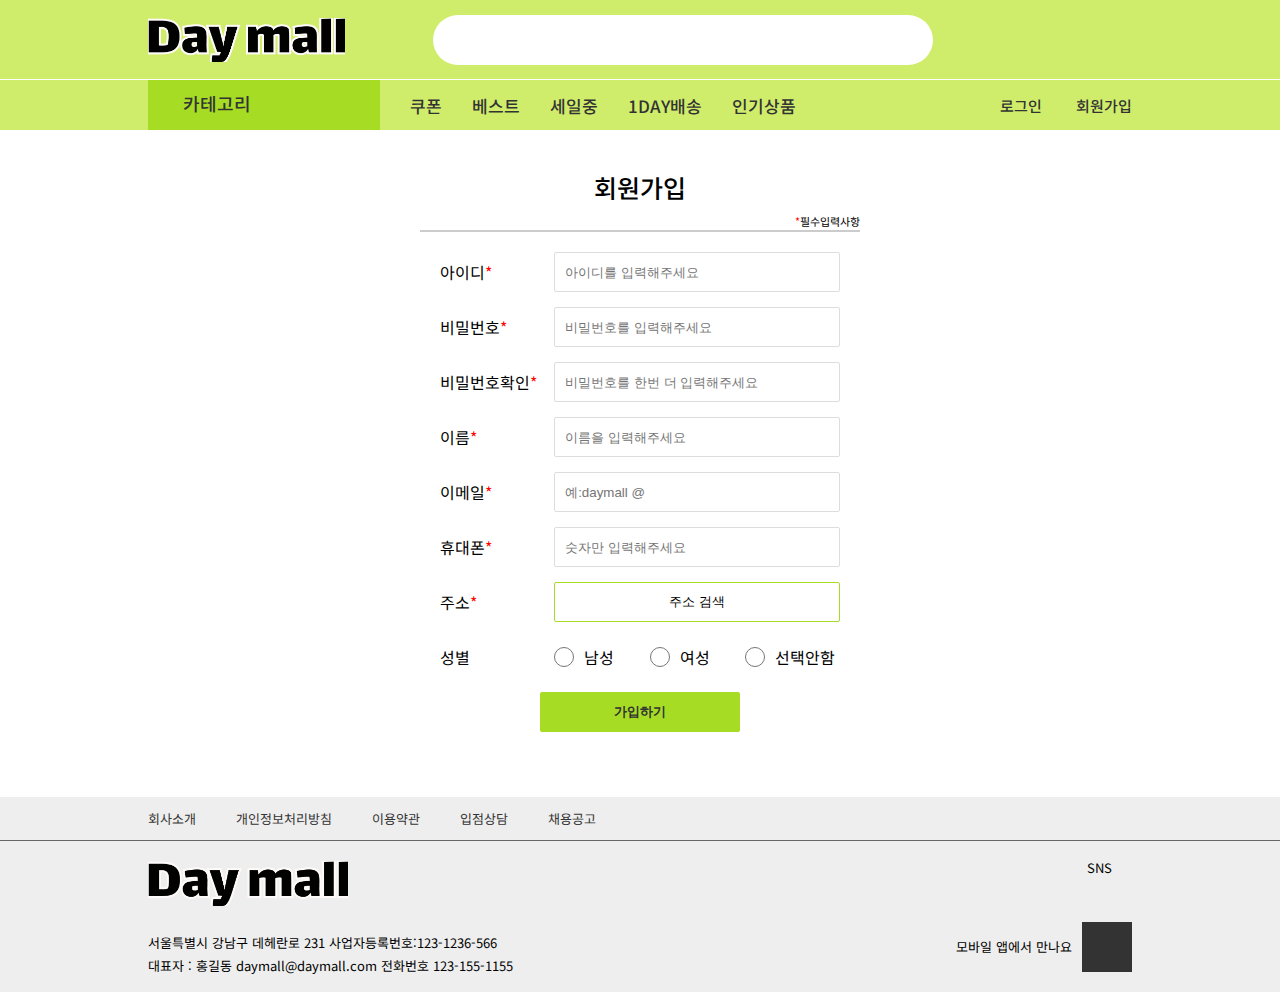
<file: join.html>
<!DOCTYPE html>
<html lang="ko">
  <head>
    <meta charset="UTF-8" />
    <meta name="viewport" content="width=device-width, initial-scale=1.0" />
    <!-- SEO 적용 -->
    <meta name="description" content="식품,생활용품, 주방용품, 반려동물용품, 원데이 배송 서비스" />
    <meta name="keywords" content="데이몰,데이,쇼핑,쇼밍몰,하루배송,식품,생활잡화, 주방용품, 반려동물용품" />
    <meta property="og:title" content="데이몰" />
    <meta property="og:description" content="데이몰,데이,쇼핑,쇼밍몰,하루배송,식품,생활잡화, 주방용품, 반려동물용품" />
    <meta property="og:image" content="https://daymall.vercel.app/images/logo.png" />
    <meta property="og:url" content="https://daymall.vercel.app/" />
    <meta property="og:site_name" content="데이몰" />
    <meta property="og:type" content="website" />
    <!-- 파비콘적용 -->
    <link rel="apple-touch-icon" sizes="180x180" href="/images/favicon/apple-touch-icon.png" />
    <link rel="icon" type="image/png" sizes="32x32" href="/images/favicon/favicon-32x32.png" />
    <link rel="icon" type="image/png" sizes="16x16" href="/images/favicon/favicon-16x16.png" />
    <link rel="manifest" href="/images/favicon/site.webmanifest" />
    <meta name="msapplication-TileColor" content="#da532c" />
    <meta name="theme-color" content="#ffffff" />
    <!-- css적용 -->
    <link rel="stylesheet" href="css/reset.css" />
    <!-- <link rel="stylesheet" href="css/normalize.css"> -->
    <!-- Link Swiper's CSS -->
    <link rel="stylesheet" href="https://cdn.jsdelivr.net/npm/swiper@9/swiper-bundle.min.css" />
    <link rel="stylesheet" href="css/main.css" />
    <link rel="stylesheet" href="css/responsive.css" />
    <!-- js적용 -->
    <script src="js/html5shiv.js"></script>
    <!-- <script src="js/prefixfree.min.js"></script> -->
    <script src="js/respond.min.js"></script>
    <!-- Swiper JS -->
    <script src="js/jquery-1.12.3.js"></script>
    <script src="https://cdn.jsdelivr.net/npm/swiper@9/swiper-bundle.min.js"></script>
    <script src="js/main.js"></script>
    <script src="js/header.js"></script>
    <script src="js/slide-banner.js"></script>
    <script src="js/coupon.js"></script>
    <script src="js/best.js"></script>
    <script src="js/today.js"></script>
    <script src="js/oneday.js"></script>
    <script src="js/cate.js"></script>
    <!-- 폰트어썸 -->
    <link rel="stylesheet" href="https://cdnjs.cloudflare.com/ajax/libs/font-awesome/6.5.2/css/all.min.css" integrity="sha512-SnH5WK+bZxgPHs44uWIX+LLJAJ9/2PkPKZ5QiAj6Ta86w+fsb2TkcmfRyVX3pBnMFcV7oQPJkl9QevSCWr3W6A==" crossorigin="anonymous" referrerpolicy="no-referrer" />
    <title>Daymall</title>
  </head>
  <body>
    <!-- header_top -->
    <div class="header">
      <div class="headerTop">
        <div class="inner">
          <div class="logo">
            <a href="index.html"><img src="images/logo.png" alt="로고" class="header_Logo" /></a>
          </div>
          <div class="header_such">
            <input type="text" />
            <a href="#"><i class="fa-solid fa-magnifying-glass"></i></a>
          </div>
          <!-- 태블릿 서치 -->
          <form class="tab-search">
            <input type="text" />
            <a href="#"><i class="fa-solid fa-magnifying-glass"></i></a>
          </form>

          <!--아이콘 -->
          <div class="header_icon">
            <a href="#"><i class="fa-solid fa-magnifying-glass"></i></a>
            <a href="#"><i class="fa-solid fa-user"></i></a>
            <a href="#"><i class="fa-solid fa-cart-shopping"></i></a>
            <a href="#"><i class="fa-solid fa-bars"></i></a>
          </div>
        </div>
      </div>
      <!-- header_bottom -->
      <div class="headerBottom">
        <div class="inner">
          <!-- 1920 카테고리 -->
          <div class="h_cate">
            <i class="fa-solid fa-bars"></i>
            <p class="h_cate_title">카테고리</p>
            <ul class="h_cate_1">
              <li class="hCate1List">
                <a href="#">식품</a>
                <ul class="h_cate_2">
                  <li><a href="#">과일</a></li>
                  <li><a href="#">채소</a></li>
                  <li><a href="#">잡곡</a></li>
                  <li><a href="#">수산물</a></li>
                  <li><a href="#">유제품</a></li>
                  <li><a href="#">정육</a></li>
                  <li><a href="#">생수</a></li>
                  <li><a href="#">커피</a></li>
                  <li><a href="#">면류</a></li>
                  <li><a href="#">과자</a></li>
                  <li><a href="#">건강식품</a></li>
                </ul>
              </li>
              <li class="hCate1List">
                <a href="#">생활용품</a>
                <ul class="h_cate_2">
                  <li><a href="#">욕실용품</a></li>
                  <li><a href="#">세탁용품</a></li>
                  <li><a href="#">청소용품</a></li>
                  <li><a href="#">조명</a></li>
                </ul>
              </li>
              <li class="hCate1List">
                <a href="#">주방잡화</a>
                <ul class="h_cate_2">
                  <li><a href="#">조리도구</a></li>
                  <li><a href="#">식기/그릇</a></li>
                  <li><a href="#">냄비</a></li>
                  <li><a href="#">일회용품</a></li>
                </ul>
              </li>
              <li class="hCate1List">
                <a href="#">반려동물</a>
                <ul class="h_cate_2">
                  <li><a href="#">강아지용품</a></li>
                  <li><a href="#">고양이용품</a></li>
                  <li><a href="#">관상어용품</a></li>
                  <li><a href="#">소동물/곤충</a></li>
                </ul>
              </li>
            </ul>
          </div>
          <div class="h_b_right">
            <!-- 메뉴 -->
            <ul class="h_menu">
              <li><a href="#coupon">쿠폰</a></li>
              <li><a href="#best">베스트</a></li>
              <li><a href="#today">세일중</a></li>
              <li><a href="#oneday">1DAY배송</a></li>
              <li><a href="#cate">인기상품</a></li>
            </ul>
            <!-- 로그인/회원가입 -->
            <div class="login">
              <a href="login.html">로그인</a>
              <a href="join.html">회원가입</a>
            </div>
          </div>
        </div>
      </div>
      <!-- 768 카테고리 -->
      <div class="h_cate768">
        <!--320아이콘 -->
        <div class="header_icon_320">
          <a href="#"><i class="fa-solid fa-magnifying-glass"></i></a>
          <a href="#"><i class="fa-solid fa-user"></i></a>
          <a href="#"><i class="fa-solid fa-cart-shopping"></i></a>
          <a href="#"><i class="fa-solid fa-xmark"></i></a>
        </div>
        <!-- 모바일 서치 -->
        <form class="mb-search">
          <input type="text" />
          <div class="mb-searchbar-btn">
            <a href="#"><i class="fa-solid fa-magnifying-glass"></i></a>
            <a href="#"><i class="fa-solid fa-xmark"></i></a>
          </div>
        </form>
        <ul class="h_cate_1_768">
          <li class="hCate1List_768">
            <a href="#"
              ><p>식품</p>
              <i class="fa-solid fa-chevron-down" id="downBt"></i>
            </a>
            <ul class="h_cate_2_768">
              <li><a href="#">과일</a></li>
              <li><a href="#">채소</a></li>
              <li><a href="#">잡곡</a></li>
              <li><a href="#">수산물</a></li>
              <li><a href="#">유제품</a></li>
              <li><a href="#">정육</a></li>
              <li><a href="#">생수</a></li>
              <li><a href="#">커피</a></li>
              <li><a href="#">면류</a></li>
              <li><a href="#">과자</a></li>
              <li><a href="#">건강식품</a></li>
            </ul>
          </li>
          <li class="hCate1List_768">
            <a href="#"
              ><p>생활용품</p>
              <i class="fa-solid fa-chevron-down" id="downBt"></i>
            </a>
            <ul class="h_cate_2_768">
              <li><a href="#">욕실용품</a></li>
              <li><a href="#">세탁용품</a></li>
              <li><a href="#">청소용품</a></li>
              <li><a href="#">조명</a></li>
            </ul>
          </li>
          <li class="hCate1List_768">
            <a href="#"
              ><p>주방잡화</p>
              <i class="fa-solid fa-chevron-down" id="downBt"></i>
            </a>
            <ul class="h_cate_2_768">
              <li><a href="#">조리도구</a></li>
              <li><a href="#">식기/그릇</a></li>
              <li><a href="#">냄비</a></li>
              <li><a href="#">일회용품</a></li>
            </ul>
          </li>
          <li class="hCate1List_768">
            <a href="#"
              ><p>반려동물</p>
              <i class="fa-solid fa-chevron-down" id="downBt"></i>
            </a>
            <ul class="h_cate_2_768">
              <li><a href="#">강아지용품</a></li>
              <li><a href="#">고양이용품</a></li>
              <li><a href="#">관상어용품</a></li>
              <li><a href="#">소동물/곤충</a></li>
            </ul>
          </li>
        </ul>
      </div>
    </div>
    <!-- join -->
    <div class="join-page">
      <div class="inner">
        <div class="join-title">
          <h1>회원가입</h1>
          <span><b>*</b>필수입력사항</span>
        </div>
        <div class="join-wrap">
          <form class="join-info">
            <ul>
              <li>
                <label for="id"
                  ><p>아이디<b>*</b></p></label
                ><input type="text" placeholder="아이디를 입력해주세요" id="id" />
              </li>
              <li>
                <label for="passW"
                  ><p>비밀번호<b>*</b></p></label
                ><input type="text" placeholder="비밀번호를 입력해주세요" id="passW" />
              </li>
              <li>
                <label for="passWc"
                  ><p>비밀번호확인<b>*</b></p></label
                ><input type="text" placeholder="비밀번호를 한번 더 입력해주세요" id="passWc" />
              </li>
              <li>
                <label for="name"
                  ><p>이름<b>*</b></p></label
                ><input type="text" placeholder="이름을 입력해주세요" id="name" />
              </li>
              <li>
                <label for="email"
                  ><p>이메일<b>*</b></p></label
                ><input type="text" placeholder="예:daymall @ " id="email" />
              </li>
              <li>
                <label for="phonN"
                  ><p>휴대폰<b>*</b></p></label
                ><input type="text" placeholder="숫자만 입력해주세요 " id="phonN" />
              </li>
              <li>
                <p>주소<b>*</b></p>
                <button><i class="fa-solid fa-magnifying-glass"></i>주소 검색</button>
              </li>
            </ul>

            <div class="genDer">
              <p class="genDer-title">성별</p>
              <ul>
                <li>
                  <input type="radio" name="gender" value="men" />
                  <label for="coding">남성</label>
                </li>
                <li>
                  <input type="radio" name="gender" value="woman" />
                  <label for="coding">여성</label>
                </li>
                <li>
                  <input type="radio" name="gender" value="nothing" />
                  <label for="coding">선택안함</label>
                </li>
              </ul>
            </div>
          </form>
          <!-- <form class="bht-info">
            <label for="bht"><p>생년월일</p> </label><input type="text" placeholder="YYYY / MM / DD " id="bht" />
          </form> -->
          <button class="joinGo">가입하기</button>
          <script>
            const joinGo = document.querySelector(".joinGo");
            joinGo.addEventListener("click", function () {
              alert("가입이 완료되었습니다.")
              location.href = "login.html"
            });
          </script>
        </div>
      </div>
    </div>
    <!--footer  -->
    <footer class="footer">
      <div class="ft-top">
        <div class="inner">
          <ul class="company-intro">
            <li><a href="#"> 회사소개 </a></li>
            <li><a href="#"> 개인정보처리방침 </a></li>
            <li><a href="#"> 이용약관 </a></li>
            <li><a href="#"> 입점상담 </a></li>
            <li><a href="#"> 채용공고 </a></li>
          </ul>
        </div>
      </div>
      <div class="ft-bottom">
        <div class="inner">
          <div class="ft-bottom-left">
            <div class="ft-logo">
              <a href="index.html"><img src="images/logo.png" alt="로고" class="header_Logo" href="index.html" /></a>
            </div>
            <p>서울특별시 강남구 데헤란로 231 <br />사업자등록번호:123-1236-566 <br /></p>
            <p>대표자 : 홍길동 daymall@daymall.com <br />전화번호 123-155-1155</p>
          </div>
          <div class="ft-bottom-right">
            <ul class="sns">
              <li><p>SNS</p></li>
              <li>
                <a href="#">
                  <i class="fa-brands fa-facebook"></i>
                </a>
              </li>
              <li>
                <a href="#">
                  <i class="fa-brands fa-instagram"></i>
                </a>
              </li>
            </ul>
            <ul class="QR">
              <li>모바일 앱에서 만나요</li>
              <li><a href="#"> </a></li>
            </ul>
          </div>
        </div>
      </div>
    </footer>
  </body>
</html>
</file>
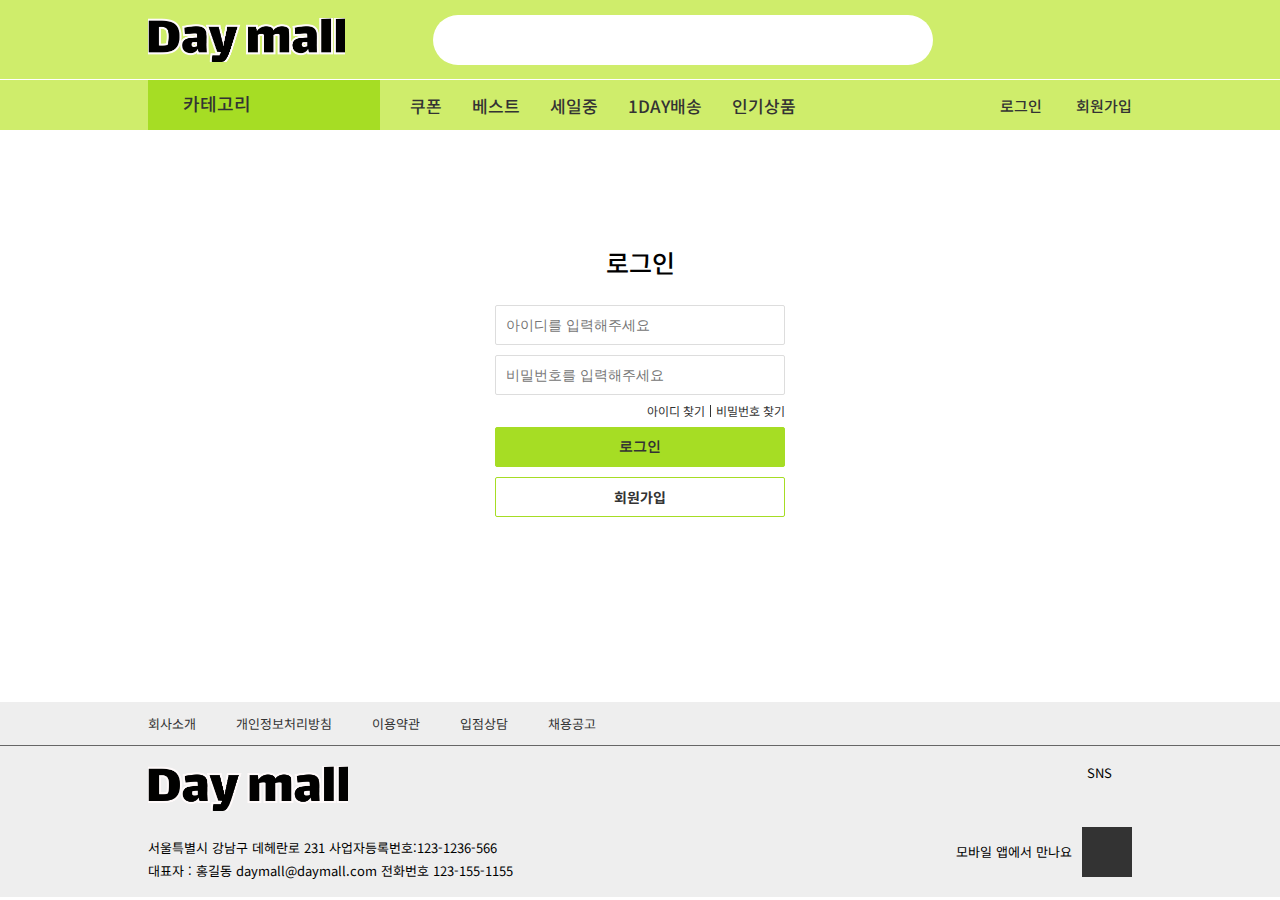
<file: login.html>
<!DOCTYPE html>
<html lang="ko">
  <head>
    <meta charset="UTF-8" />
    <meta name="viewport" content="width=device-width, initial-scale=1.0" />
    <!-- SEO 적용 -->
    <meta name="description" content="식품,생활용품, 주방용품, 반려동물용품, 원데이 배송 서비스" />
    <meta name="keywords" content="데이몰,데이,쇼핑,쇼밍몰,하루배송,식품,생활잡화, 주방용품, 반려동물용품" />
    <meta property="og:title" content="데이몰" />
    <meta property="og:description" content="데이몰,데이,쇼핑,쇼밍몰,하루배송,식품,생활잡화, 주방용품, 반려동물용품" />
    <meta property="og:image" content="https://daymall.vercel.app/images/logo.png" />
    <meta property="og:url" content="https://daymall.vercel.app/" />
    <meta property="og:site_name" content="데이몰" />
    <meta property="og:type" content="website" />
    <!-- 파비콘적용 -->
    <link rel="apple-touch-icon" sizes="180x180" href="/images/favicon/apple-touch-icon.png" />
    <link rel="icon" type="image/png" sizes="32x32" href="/images/favicon/favicon-32x32.png" />
    <link rel="icon" type="image/png" sizes="16x16" href="/images/favicon/favicon-16x16.png" />
    <link rel="manifest" href="/images/favicon/site.webmanifest" />
    <meta name="msapplication-TileColor" content="#da532c" />
    <meta name="theme-color" content="#ffffff" />
    <!-- css적용 -->
    <link rel="stylesheet" href="css/reset.css" />
    <!-- <link rel="stylesheet" href="css/normalize.css"> -->
    <!-- Link Swiper's CSS -->
    <link rel="stylesheet" href="https://cdn.jsdelivr.net/npm/swiper@9/swiper-bundle.min.css" />
    <link rel="stylesheet" href="css/main.css" />
    <link rel="stylesheet" href="css/responsive.css" />
    <!-- js적용 -->
    <script src="js/html5shiv.js"></script>
    <!-- <script src="js/prefixfree.min.js"></script> -->
    <script src="js/respond.min.js"></script>
    <!-- Swiper JS -->
    <script src="js/jquery-1.12.3.js"></script>
    <script src="https://cdn.jsdelivr.net/npm/swiper@9/swiper-bundle.min.js"></script>
    <script src="js/main.js"></script>
    <script src="js/header.js"></script>
    <script src="js/slide-banner.js"></script>
    <script src="js/coupon.js"></script>
    <script src="js/best.js"></script>
    <script src="js/today.js"></script>
    <script src="js/oneday.js"></script>
    <script src="js/cate.js"></script>
    <!-- 폰트어썸 -->
    <link rel="stylesheet" href="https://cdnjs.cloudflare.com/ajax/libs/font-awesome/6.5.2/css/all.min.css" integrity="sha512-SnH5WK+bZxgPHs44uWIX+LLJAJ9/2PkPKZ5QiAj6Ta86w+fsb2TkcmfRyVX3pBnMFcV7oQPJkl9QevSCWr3W6A==" crossorigin="anonymous" referrerpolicy="no-referrer" />
    <title>Daymall</title>
  </head>
  <body>
    <!-- header_top -->
    <div class="header">
      <div class="headerTop">
        <div class="inner">
          <div class="logo">
            <a href="index.html"><img src="images/logo.png" alt="로고" class="header_Logo" /></a>
          </div>
          <div class="header_such">
            <input type="text" />
            <a href="#"><i class="fa-solid fa-magnifying-glass"></i></a>
          </div>
          <!-- 태블릿 서치 -->
           <form class="tab-search">
            <input type="text">
            <a href="#"><i class="fa-solid fa-magnifying-glass"></i></a>
           </form>
          
          <!--아이콘 -->
          <div class="header_icon">
            <a href="#"><i class="fa-solid fa-magnifying-glass"></i></a>
            <a href="#"><i class="fa-solid fa-user"></i></a>
            <a href="#"><i class="fa-solid fa-cart-shopping"></i></a>
            <a href="#"><i class="fa-solid fa-bars"></i></a>
          </div>
        </div>
      </div>
      <!-- header_bottom -->
      <div class="headerBottom">
        <div class="inner">
          <!-- 1920 카테고리 -->
          <div class="h_cate">
            <i class="fa-solid fa-bars"></i>
            <p class="h_cate_title">카테고리</p>
            <ul class="h_cate_1">
              <li class="hCate1List">
                <a href="#">식품</a>
                <ul class="h_cate_2">
                  <li><a href="#">과일</a></li>
                  <li><a href="#">채소</a></li>
                  <li><a href="#">잡곡</a></li>
                  <li><a href="#">수산물</a></li>
                  <li><a href="#">유제품</a></li>
                  <li><a href="#">정육</a></li>
                  <li><a href="#">생수</a></li>
                  <li><a href="#">커피</a></li>
                  <li><a href="#">면류</a></li>
                  <li><a href="#">과자</a></li>
                  <li><a href="#">건강식품</a></li>
                </ul>
              </li>
              <li class="hCate1List">
                <a href="#">생활용품</a>
                <ul class="h_cate_2">
                  <li><a href="#">욕실용품</a></li>
                  <li><a href="#">세탁용품</a></li>
                  <li><a href="#">청소용품</a></li>
                  <li><a href="#">조명</a></li>
                </ul>
              </li>
              <li class="hCate1List">
                <a href="#">주방잡화</a>
                <ul class="h_cate_2">
                  <li><a href="#">조리도구</a></li>
                  <li><a href="#">식기/그릇</a></li>
                  <li><a href="#">냄비</a></li>
                  <li><a href="#">일회용품</a></li>
                </ul>
              </li>
              <li class="hCate1List">
                <a href="#">반려동물</a>
                <ul class="h_cate_2">
                  <li><a href="#">강아지용품</a></li>
                  <li><a href="#">고양이용품</a></li>
                  <li><a href="#">관상어용품</a></li>
                  <li><a href="#">소동물/곤충</a></li>
                </ul>
              </li>
            </ul>
          </div>
          <div class="h_b_right">
            <!-- 메뉴 -->
            <ul class="h_menu">
              <li><a href="#coupon">쿠폰</a></li>
              <li><a href="#best">베스트</a></li>
              <li><a href="#today">세일중</a></li>
              <li><a href="#oneday">1DAY배송</a></li>
              <li><a href="#cate">인기상품</a></li>
            </ul>
            <!-- 로그인/회원가입 -->
            <div class="login">
              <a href="login.html">로그인</a>
              <a href="join.html">회원가입</a>
            </div>
          </div>
        </div>
      </div>
      <!-- 768 카테고리 -->
      <div class="h_cate768">
        <!--320아이콘 -->
        <div class="header_icon_320">
          <a href="#"><i class="fa-solid fa-magnifying-glass"></i></a>
          <a href="#"><i class="fa-solid fa-user"></i></a>
          <a href="#"><i class="fa-solid fa-cart-shopping"></i></a>
          <a href="#"><i class="fa-solid fa-xmark"></i></a>
        </div>
        <!-- 모바일 서치 -->
        <form class="mb-search">
          <input type="text">
          <div class="mb-searchbar-btn">
            <a href="#"><i class="fa-solid fa-magnifying-glass"></i></a>
            <a href="#"><i class="fa-solid fa-xmark"></i></a>
          </div>
        </form>
        <ul class="h_cate_1_768">
          <li class="hCate1List_768">
            <a href="#"><p>식품</p>
              <i class="fa-solid fa-chevron-down" id="downBt"></i>
            </a>
            <ul class="h_cate_2_768">
              <li><a href="#">과일</a></li>
              <li><a href="#">채소</a></li>
              <li><a href="#">잡곡</a></li>
              <li><a href="#">수산물</a></li>
              <li><a href="#">유제품</a></li>
              <li><a href="#">정육</a></li>
              <li><a href="#">생수</a></li>
              <li><a href="#">커피</a></li>
              <li><a href="#">면류</a></li>
              <li><a href="#">과자</a></li>
              <li><a href="#">건강식품</a></li>
            </ul>
          </li>
          <li class="hCate1List_768">
            <a href="#"><p>생활용품</p>
              <i class="fa-solid fa-chevron-down" id="downBt"></i>
            </a>
            <ul class="h_cate_2_768">
              <li><a href="#">욕실용품</a></li>
              <li><a href="#">세탁용품</a></li>
              <li><a href="#">청소용품</a></li>
              <li><a href="#">조명</a></li>
            </ul>
          </li>
          <li class="hCate1List_768">
            <a href="#"><p>주방잡화</p>
              <i class="fa-solid fa-chevron-down" id="downBt"></i>
            </a>
            <ul class="h_cate_2_768">
              <li><a href="#">조리도구</a></li>
              <li><a href="#">식기/그릇</a></li>
              <li><a href="#">냄비</a></li>
              <li><a href="#">일회용품</a></li>
            </ul>
          </li>
          <li class="hCate1List_768">
            <a href="#"><p>반려동물</p>
              <i class="fa-solid fa-chevron-down" id="downBt"></i>
            </a>
            <ul class="h_cate_2_768">
              <li><a href="#">강아지용품</a></li>
              <li><a href="#">고양이용품</a></li>
              <li><a href="#">관상어용품</a></li>
              <li><a href="#">소동물/곤충</a></li>
            </ul>
          </li>
        </ul>
      </div>
    </div>
    <!-- login -->
    <div class="login-page">
      <div class="inner">
        <h1>로그인</h1>
        <form>
          <input type="text" placeholder="아이디를 입력해주세요"/>
          <input type="text" placeholder="비밀번호를 입력해주세요"/>
        </form>
        <ul>
          <li><a href="#">아이디 찾기 </a></li>
          <li><a href="#"> 비밀번호 찾기</a></li>
        </ul>
        <div class="btns">
          <button class="loginBt">로그인</button>
          <button class="joinBt" type="button" ><a href="join.html">회원가입</a></button>
        </div>
      </div>
    </div>
    <script>
      const loginBt = document.querySelector(".loginBt");
      loginBt.addEventListener("click", function () {
        alert("로그인 되었습니다.")
        location.href = "index.html"
      });
    </script>
    <!--footer  -->
    <footer class="footer">
      <div class="ft-top">
        <div class="inner">
          <ul class="company-intro">
            <li><a href="#"> 회사소개 </a></li>
            <li><a href="#"> 개인정보처리방침 </a></li>
            <li><a href="#"> 이용약관 </a></li>
            <li><a href="#"> 입점상담 </a></li>
            <li><a href="#"> 채용공고 </a></li>
          </ul>
        </div>
      </div>
      <div class="ft-bottom">
        <div class="inner">
          <div class="ft-bottom-left">
            <div class="ft-logo">
              <a href="index.html"><img src="images/logo.png" alt="로고" class="header_Logo" href="index.html"/></a>
            </div>
            <p>서울특별시 강남구 데헤란로 231 <br />사업자등록번호:123-1236-566 <br /></p>
            <p>대표자 : 홍길동 daymall@daymall.com <br />전화번호 123-155-1155</p>
          </div>
          <div class="ft-bottom-right">
            <ul class="sns">
              <li><p>SNS</p></li>
              <li>
                <a href="#">
                  <i class="fa-brands fa-facebook"></i>
                </a>
              </li>
              <li>
                <a href="#">
                  <i class="fa-brands fa-instagram"></i>
                </a>
              </li>
            </ul>
            <ul class="QR">
              <li>모바일 앱에서 만나요</li>
              <li><a href="#"> </a></li>
            </ul>
          </div>
        </div>
      </div>
    </footer>
  </body>
</html>
</file>
<file: css/main.css>
@charset "UTF-8";
@import url("header.css");
@import url("header768.css");
@import url("coupon.css");
@import url("slide_banner.css");
@import url("best.css");
@import url("today.css");
@import url("timesale.css");
@import url("oneday.css");
@import url("categorie.css");
@import url("footer.css");
@import url("login.css");
@import url("join.css");
@import url("https://fonts.googleapis.com/css2?family=Noto+Sans+KR:wght@100..900&display=swap");
* {
    margin: 0;
    padding: 0;
    box-sizing: border-box;
    list-style: none;
  }
  html{
    font-size: 10px;
    scroll-behavior: smooth;
  }
  a {
    text-decoration: none;
    color: #333;
    font-family: "Noto Sans KR", sans-serif;
  }
  img {
    vertical-align: middle;
    border: 0;
  }
  body { 
     font-family: "Noto Sans KR", sans-serif;
  }
  /* 탑버튼 */
  #gotop {
    position: fixed;
    display: inline-block;
    width: 42px;
    height: 42px;
    border-radius: 50%;
    border: 1px solid rgba(0, 0, 0, 0.15);
    box-shadow: 0 0 8px rgba(0, 0, 0, 0.13);
    background-color: #fff;
    padding: 7px;
    bottom: 30px;
    right: 30px;
    z-index: 999;
    cursor: pointer;
  }
  #gotop img{
    transform: scale(0.8);
    height: 100%;
  }
  /* 공통영역 */
  .inner{
    margin: 0 auto;
    max-width: 1200px;
    padding: 45px 20px 0;
  }
  .title{
    font-size: 28px;
    font-weight: bold;
    margin-bottom: 30px;
  }
  .full-bt{
    display: block;
    /* padding: 18px 180px; */
    width: 400px;
    height: 60px;
    background-color: #fff;
    border: 1px solid #bebebe;
    border-radius: 10px;
    text-align: center;
    font-size: 16px;
    font-weight: bold;
    margin: 45px auto 0;
  }
  .full-bt a{
    display: block;
  }
  .sw-bt{
    width: 50px;
    height: 50px;
    background-color: rgba(255, 255, 255, 0.8);
    border: 1px solid rgba(0, 0, 0, 0.2);
    border-radius: 50%;
    box-shadow: 0 0 8px rgba(0, 0, 0, 0.13);
    cursor: pointer;
    font-size: 0;
    position: relative;
    /* z-index: 99; */
  }
  .sw-bt::before {
    content: "";
    width: 15px;
    height: 30px;
    display: block;
    position: absolute;
    top: calc(50% - 15px);
    left: calc(50% - 8px);
    background: url("../images/angle-left-solid.svg")no-repeat center;
  }
  .bt-next::before {
    transform: scaleX(-100%);
  }
  .bt-prev{
    position: absolute;
    top: 50%;
    left: 0;
    z-index: 99;
    transform: translate(-50%, -50%);
  }
  .bt-next{
    position: absolute;
    top: 50%;
    right: 0;
    z-index: 99;
    transform: translate(50%, -50%);
  }
  /*  */
  /* 768 */
  @media screen and (max-width:1280px){
    .inner{
      max-width: 1024px;
      padding: 45px 30px 0 ;
    }}
  @media screen and (max-width:1024px){
    .inner{
      max-width: 768px;
      padding: 45px 30px 0;
    }
    .full-bt{
      width: 300px;

    }
  }
  @media screen and (max-width : 768px) {
    .title{
      font-size: 24px;
    }
    .inner{
      padding: 30px 20px 0;
    }
  }
  @media screen and (max-width : 480px) {
    .full-bt{
      width: 170px;
      height: 45px;
      border-radius: 5px;
      margin: 30px auto 0;
    }
    .full-bt a{
      font-size: 12px;
    }
    .sw-bt{
      width: 40px;
      height: 40px;
    }
    .sw-bt::before{
      width: 12px;
      height: 24px;
      top: calc(50% - 12px);
    left: calc(50% - 6px);
    }
  }
  @media screen and (max-width : 320px) {
    .title{
      font-size: 18px;
    }
  }
</file>
<file: css/responsive.css>
@charset "UTF-8";
</file>
